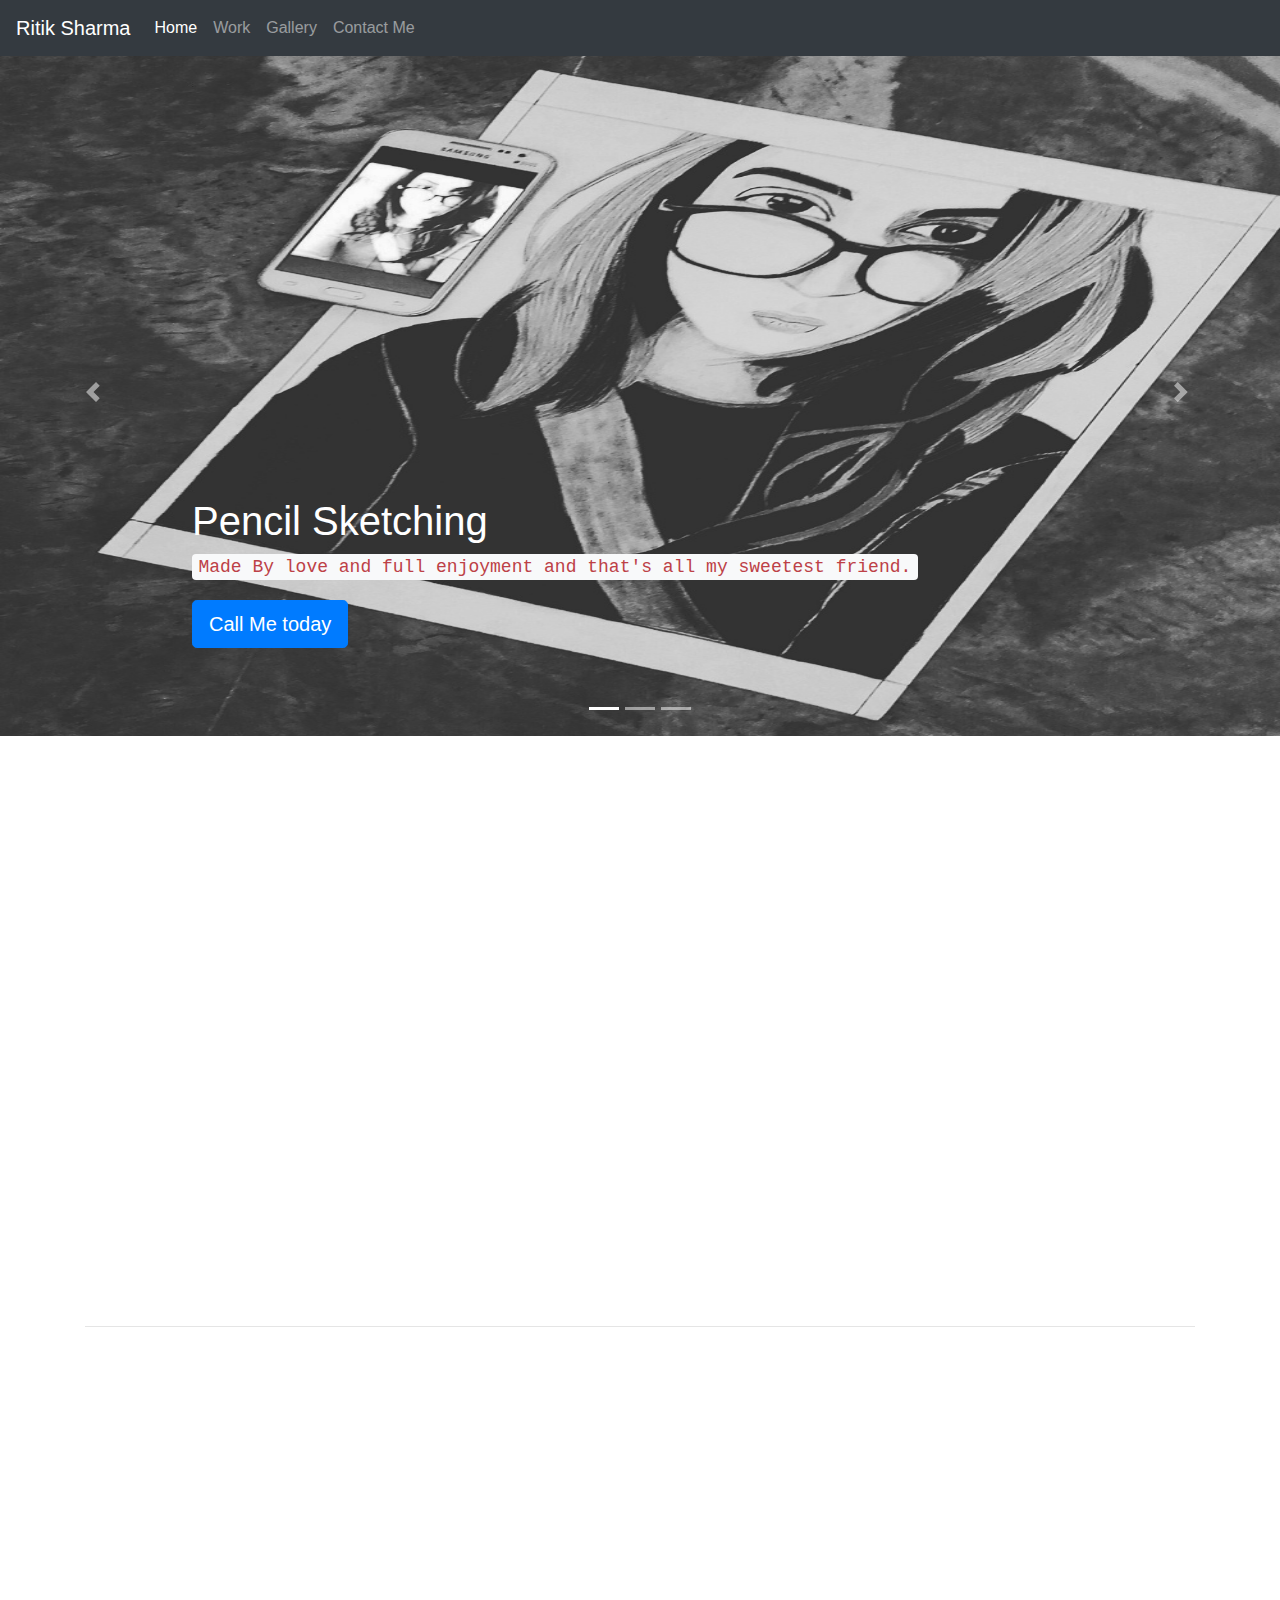
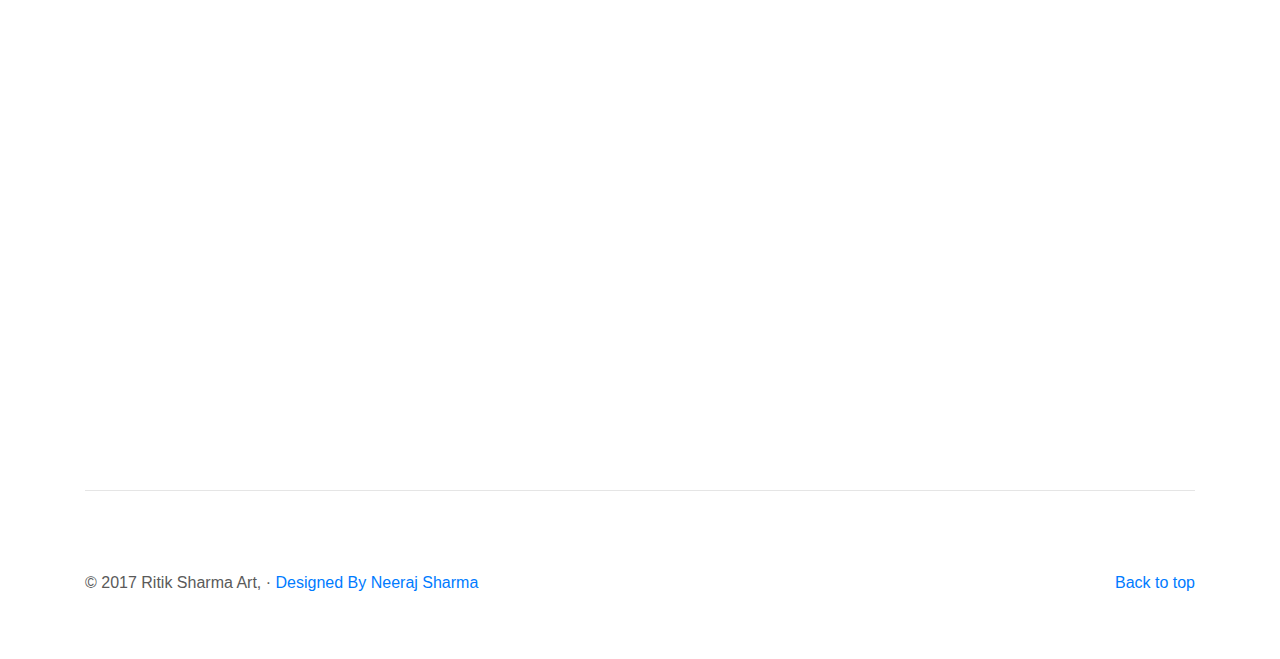
<file: index.html>
<!DOCTYPE html>
<html lang="en">
<head>
    <meta charset="UTF-8">
    <meta name="viewport" content="width=device-width, initial-scale=1.0">
    <meta http-equiv="X-UA-Compatible" content="ie=edge">
    <link rel="icon" href="assets/img/ritik/ritik.jpg">
    <!-- Bootstrap core CSS -->
    <link href="assets/css/bootstrap.min.css" rel="stylesheet">
    
        <!-- Custom styles for this template -->
        <link href="assets/css/carousel.css" rel="stylesheet">
        <link href="assets/css/aos.css" rel="stylesheet">
        <style>
            body {
                padding-top: 3rem;
                padding-bottom: 3rem;
                color: #5a5a5a;
            }
        </style>
    <title>Ritik Sharma</title>
</head>
<body>
    
        <nav class="navbar navbar-expand-md navbar-dark fixed-top bg-dark">
          <a class="navbar-brand" href="https://www.instagram.com/art_ritiksharma177/" target="_blank">Ritik Sharma</a>
          <button class="navbar-toggler" type="button" data-toggle="collapse" data-target="#navbarCollapse" aria-controls="navbarCollapse" aria-expanded="false" aria-label="Toggle navigation">
            <span class="navbar-toggler-icon"></span>
          </button>
          <div class="collapse navbar-collapse" id="navbarCollapse">
            <ul class="navbar-nav mr-auto">
              <li class="nav-item active">
                <a class="nav-link" href="index.html">Home <span class="sr-only">(current)</span></a>
              </li>
              <li class="nav-item">
                <a class="nav-link" href="work.html">Work</a>
              </li>
              <li class="nav-item">
                  <a class="nav-link" href="gallery.html">Gallery</a>
          </li>
          <li class="nav-item">
              <a class="nav-link" href="contact.html">Contact Me</a>
            </li>
            </ul>
          </div>
        </nav>
    
        <div id="myCarousel" class="carousel slide" data-ride="carousel">
          <ol class="carousel-indicators">
            <li data-target="#myCarousel" data-slide-to="0" class="active"></li>
            <li data-target="#myCarousel" data-slide-to="1"></li>
            <li data-target="#myCarousel" data-slide-to="2"></li>
          </ol>
          <div class="carousel-inner">
            <div class="carousel-item active">
              <img class="first-slide" src="assets/img/Pencil sketching/01.jpg" alt="First slide">
              <div class="container">
                <div class="carousel-caption d-none d-md-block text-left">
                  <h1>Pencil Sketching</h1>
                  <p><code>Made By love and full enjoyment and that's all my sweetest friend.</code></p>
                  <p><a class="btn btn-lg btn-primary" href="contact.html" role="button">Call Me today</a></p>
                </div>
              </div>
            </div>
            <div class="carousel-item">
              <img class="second-slide" src="assets/img/shoe art/01.jpg" alt="Second slide">
              <div class="container">
                <div class="carousel-caption d-none d-md-block">
                  <h1>Another day another work.</h1>
                  <p style="color:darkred"><code>Love, the Love of work which give me motivation and giving me main motive in my life to observe every fraction part of society.</code></p>
                  <p><a class="btn btn-lg btn-primary" href="work.html" role="button">With Love</a></p>
                </div>
              </div>
            </div>
            <div class="carousel-item">
              <img class="third-slide" src="assets/img/wall art/01.jpg" alt="Third slide">
              <div class="container">
                <div class="carousel-caption d-none d-md-block text-right">
                  <h1>One more for good measure.</h1>
                  <p><code>I don't take photograph I make it and Picture is a poem without words.</code></p>
                  <p><a class="btn btn-lg btn-primary" href="gallery.html" role="button">Browse gallery</a></p>
                </div>
              </div>
            </div>
          </div>
          <a class="carousel-control-prev" href="#myCarousel" role="button" data-slide="prev">
            <span class="carousel-control-prev-icon" aria-hidden="true"></span>
            <span class="sr-only">Previous</span>
          </a>
          <a class="carousel-control-next" href="#myCarousel" role="button" data-slide="next">
            <span class="carousel-control-next-icon" aria-hidden="true"></span>
            <span class="sr-only">Next</span>
          </a>
        </div>
    
    
        <!-- Marketing messaging and featurettes
        ================================================== -->
        <!-- Wrap the rest of the page in another container to center all the content. -->
    
        <div class="container marketing">
    
          <!-- Three columns of text below the carousel -->
          <div class="row" data-aos="fade-up" data-aos-delay="0" data-aos-once="true">
            <div class="col-lg-4">
              <a href="https://www.facebook.com/ritik.sharma.9440234" target="_blank"> <img class="rounded-circle" src="assets/img/ritik/ritik1.jpg" alt="Generic placeholder image" width="140" height="140"></a>
              <h2>Facebook</h2>
              <p>Hey Wanna do <code>friendship</code>, start with send me request on facebook,I'll be happy to spend some good time with you!</p>
              <p><a class="btn btn-secondary" href="https://www.facebook.com/ritik.sharma.9440234" target="_blank" role="button">View details &raquo;</a></p>
            </div><!-- /.col-lg-4 -->
            <div class="col-lg-4">
                <a href="https://www.instagram.com/art_ritiksharma177/" target="_blank"> <img class="rounded-circle" src="assets/img/ritik/ritik2.jpg" alt="Generic placeholder image" width="140" height="140"></a>
              <h2>Instagram</h2>
              <p>Yeah I'm big fan of Insta you can find me on that and also you can find my almonst every art on Insta whether it is Face painting or pencil sketch almost everything.</p>
              <p><a class="btn btn-secondary" href="https://www.instagram.com/art_ritiksharma177/" target="_blank" role="button">View details &raquo;</a></p>
            </div><!-- /.col-lg-4 -->
            <div class="col-lg-4">
                <a href="https://www.youtube.com/channel/UCXbLv6F_NGXwmE4bKhJ1j-g" target="_blank"> <img class="rounded-circle" src="assets/img/ritik/ritik3.jpg" alt="Generic placeholder image" width="140" height="140"></a>
              <h2>Youtube</h2>
              <p>Recently I started making some of my sketch video on youtube which help me a lot to describe my presence in the youtube community and also help me to elobrating myself. so if you want to know whats' going on with me I recommed you to subscribe my Channel in Youtube buddy <code>Happy Youtube</code></p>
              <p><a class="btn btn-secondary" href="https://www.youtube.com/channel/UCXbLv6F_NGXwmE4bKhJ1j-g" target="_blank" role="button">View details &raquo;</a></p>
            </div><!-- /.col-lg-4 -->
          </div><!-- /.row -->
    
    
          <!-- START THE FEATURETTES -->
    
          <hr class="featurette-divider">
    
          <div class="row featurette">
            <div class="col-md-7" data-aos="fade-up" data-aos-delay=".1" data-aos-once="true">
              <h2 class="featurette-heading">My Passion "Wall Art". <span class="text-muted">That's My life line.</span></h2>
              <p class="lead">I forget myself and become one with eternity. Become part of surrounding environment.</p>
            </div>
            <div class="col-md-5">
              <img class="featurette-image img-fluid mx-auto" src="assets/img/wall art/02.jpg" alt="Generic placeholder image" data-aos="fade-right" data-aos-delay=".8" data-aos-once="true">
            </div>
          </div>
    
          <hr class="featurette-divider">
    
          <div class="row featurette">
            <div class="col-md-7 order-md-2" data-aos="fade-up" data-aos-delay=".1" data-aos-once="true">
              <h2 class="featurette-heading">Oh yeah, it's that good. <span class="text-muted">See for yourself.</span></h2>
              <p class="lead">I wanted to start a revolution, using art to build the sort of society I myself envisioned.</p>
            </div>
            <div class="col-md-5 order-md-1">
              <img class="featurette-image img-fluid mx-auto" src="assets/img/Pencil sketching/02.jpg" alt="Generic placeholder image" data-aos="fade-left" data-aos-delay=".8" data-aos-once="true">
            </div>
          </div>
    
          <hr class="featurette-divider">
    
          <div class="row featurette">
            <div class="col-md-7" data-aos="fade-up" data-aos-delay=".1" data-aos-once="true">
              <h2 class="featurette-heading">And lastly, this one. <span class="text-muted">Checkmate.</span></h2>
              <p class="lead">I love painting so much that nothing else matters.</p>
            </div>
            <div class="col-md-5">
              <img class="featurette-image img-fluid mx-auto" src="assets/img/Face Paint/01.jpg" alt="Generic placeholder image" data-aos="fade-right" fade-aos-delay=".8" data-aos-once="true">
            </div>
          </div>
    
          <hr class="featurette-divider">
          
                <div class="row featurette">
                  <div class="col-md-7 order-md-2" data-aos="fade-up" data-aos-delay=".1" data-aos-once="true">
                    <h2 class="featurette-heading">Finally, <span class="text-muted">I'm in the news.</span></h2>
                    <p class="lead">Where I can see my art my talent and my life.</p>
                  </div>
                  <div class="col-md-5 order-md-1">
                    <img class="featurette-image img-fluid mx-auto" src="assets/img/news.jpg" alt="Generic placeholder image" data-aos="fade-left" data-aos-delay=".8" data-aos-once="true">
                  </div>
                </div>

          <hr class="featurette-divider">
    
          <!-- /END THE FEATURETTES -->
    
    
          <!-- FOOTER -->
          <footer>
            <p class="float-right"><a href="#">Back to top</a></p>
            <p>&copy; 2017 Ritik Sharma Art,  &middot; <a target="_blank" href="http://www.neerajsharma.tk">Designed By Neeraj Sharma</a></p>
          </footer>
    
        </div><!-- /.container -->
    
    
        <!-- Bootstrap core JavaScript
        ================================================== -->
        <script src="assets/js/jquery.min.js"></script>
        <script src="assets/js/bootstrap.min.js"></script>
        <!--Michalsnik AOS Js file-->
        <script src="assets/js/aos.js"></script>
        <script>   AOS.init({
            offset: 200,
            duration: 800,
            easing: 'ease-in-quad',
            delay: 100,
        }); </script>
      </body>
</html>
</file>
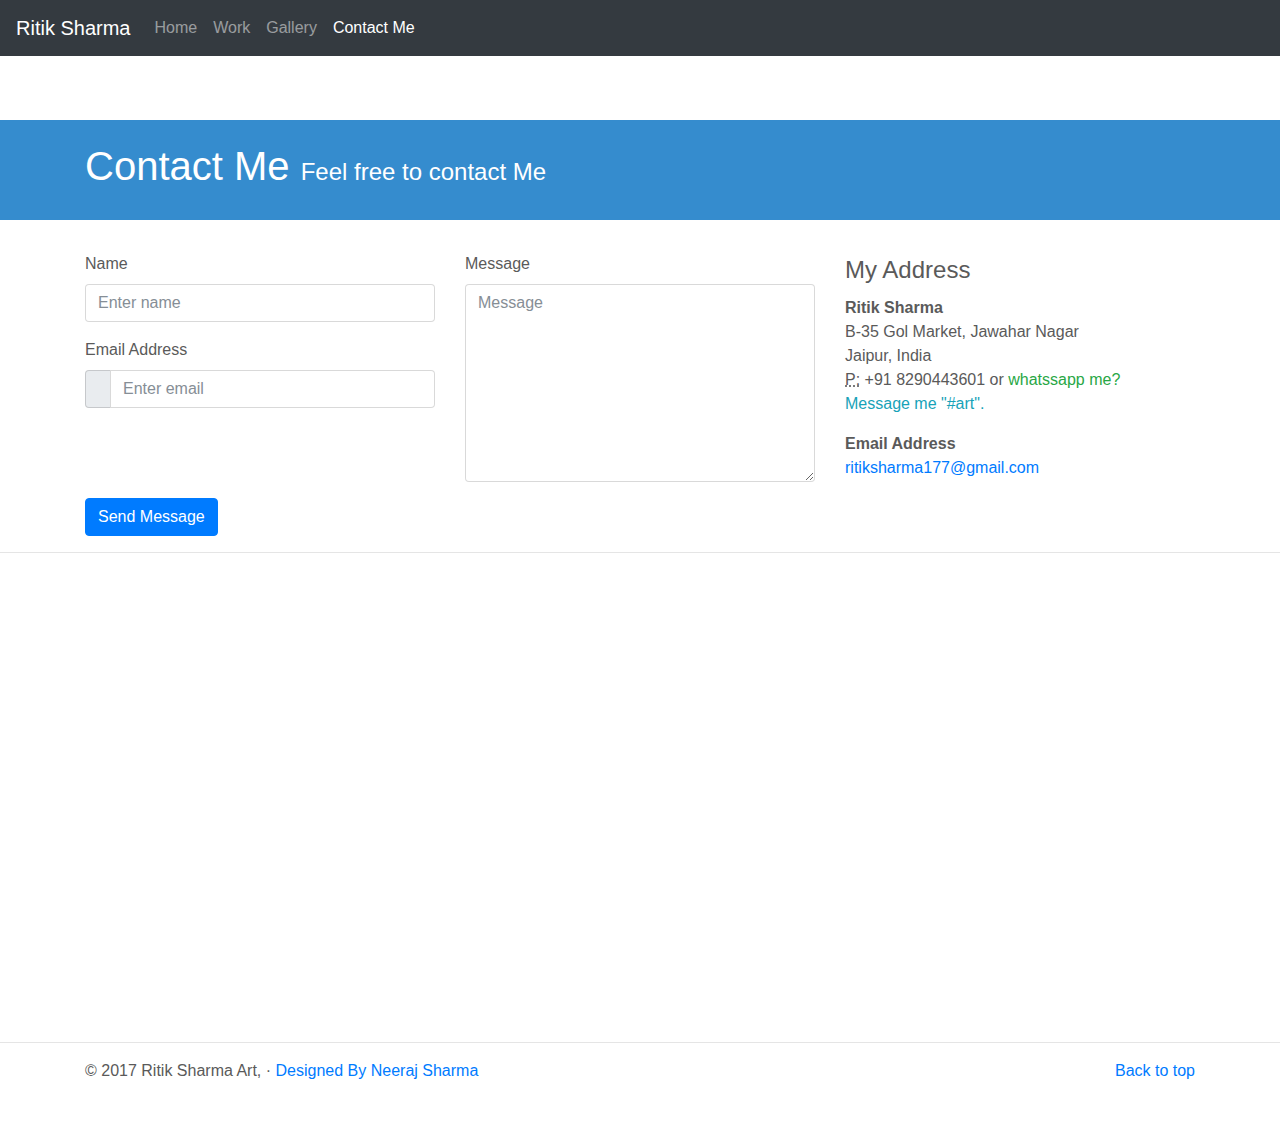
<file: contact.html>
<!DOCTYPE html>
<html lang="en">
<head>
    <meta charset="UTF-8">
    <meta name="viewport" content="width=device-width, initial-scale=1.0">
    <meta http-equiv="X-UA-Compatible" content="ie=edge">
    <link rel="icon" href="assets/img/ritik/ritik.jpg">
   <!-- Bootstrap core CSS -->
   <link href="assets/css/bootstrap.min.css" rel="stylesheet">
   <style>
        .jumbotron {
            background: #358CCE;
            color: #FFF;
            border-radius: 0px;
            }
            .jumbotron-sm { padding-top: 24px;
            padding-bottom: 24px; }
            .jumbotron small {
            color: #FFF;
            }
            .h1 small {
            font-size: 24px;
            }
            body {
                padding-top: 3rem;
                padding-bottom: 3rem;
                color: #5a5a5a;
            }
  
   </style>
   <title>Ritik Sharma</title>
</head>
<body>
        <nav class="navbar navbar-expand-md navbar-dark fixed-top bg-dark">
                <a class="navbar-brand" href="#">Ritik Sharma</a>
                <button class="navbar-toggler" type="button" data-toggle="collapse" data-target="#navbarCollapse" aria-controls="navbarCollapse" aria-expanded="false" aria-label="Toggle navigation">
                  <span class="navbar-toggler-icon"></span>
                </button>
                <div class="collapse navbar-collapse" id="navbarCollapse">
                  <ul class="navbar-nav mr-auto">
                    <li class="nav-item">
                      <a class="nav-link" href="index.html">Home <span class="sr-only">(current)</span></a>
                    </li>
                    <li class="nav-item">
                      <a class="nav-link" href="work.html">Work</a>
                    </li>
                    <li class="nav-item">
                            <a class="nav-link" href="gallery.html">Gallery</a>
                    </li>
                    
                    <li class="nav-item active">
                            <a class="nav-link" href="contact.html">Contact Me</a>
                          </li>
                  </ul>
                </div>
              </nav>

<!-- Contact Page Body -->
<br><br><br>
<div class="jumbotron jumbotron-sm">
        <div class="container">
            <div class="row">
                <div class="col-sm-12 col-lg-12">
                    <h1 class="h1">
                        Contact Me <small>Feel free to contact Me</small></h1>
                </div>
            </div>
        </div>
    </div>
    <div class="container">
        <div class="row">
            <div class="col-md-8">
                <div class="well well-sm">
                    <form action="https://formspree.io/ritiksharma177@gmail.com" method="POST">
                    <div class="row">
                        <div class="col-md-6">
                            <div class="form-group">
                                <label for="name">
                                    Name</label>
                                <input type="text" name="name" class="form-control" id="name" placeholder="Enter name" required="required" />
                            </div>
                            <div class="form-group">
                                <label for="email" name="_replyto">
                                    Email Address</label>
                                <div class="input-group">
                                    <span class="input-group-addon"><span class="glyphicon glyphicon-envelope"></span>
                                    </span>
                                    <input type="email" class="form-control" id="email" placeholder="Enter email" required="required" /></div>
                            </div>
                            
                        </div>
                        <div class="col-md-6">
                            <div class="form-group">
                                <label for="name">
                                    Message</label>
                                <textarea name="message" id="message" class="form-control" rows="9" cols="25" required="required"
                                    placeholder="Message"></textarea>
                            </div>
                        </div>
                        <div class="col-md-12">
                            <button type="submit" value="Send"class="btn btn-primary pull-right" id="btnContactUs">
                                Send Message</button>
                        </div>
                    </div>
                    </form>
                </div>
            </div>
            <div class="col-md-4">
                <form>
                <legend><span class="glyphicon glyphicon-globe"></span> My Address</legend>
                <address>
                    <strong>Ritik Sharma</strong><br>
                    B-35 Gol Market, Jawahar Nagar<br>
                    Jaipur, India<br>
                    <abbr title="Phone">
                        P:</abbr>
                    +91 8290443601 or <span class="text-success">whatssapp me?</span>
                    <blockquote class="text-info">Message me "#art".</blockquote>
                </address>
                <address>
                    <strong>Email Address</strong><br>
                    <a href="mailto:ritiksharma177@gmail.com">ritiksharma177@gmail.com</a>
                </address>
                </form>
            </div>
        </div>
    </div>
    <hr>
    
    <div id="map">
            <iframe src="https://www.google.com/maps/embed?pb=!1m18!1m12!1m3!1d3558.207380807417!2d75.83341141463572!3d26.896912783134376!2m3!1f0!2f0!3f0!3m2!1i1024!2i768!4f13.1!3m3!1m2!1s0x396db6ebd3557f59%3A0x5ab529b7767e1bda!2s35%2C+Jawahar+Nagar+Rd%2C+Jawahar+Nagar%2C+Jaipur%2C+Rajasthan+302004!5e0!3m2!1sen!2sin!4v1507125480636" width="100%" height="450" frameborder="0" style="border:0" allowfullscreen></iframe>
    </div>
    <hr>
  <!-- FOOTER -->          
  <div class="container">
        <footer>
                <p class="float-right"><a href="#">Back to top</a></p>
                <p>&copy; 2017 Ritik Sharma Art,  &middot; <a target="_blank" href="http://www.neerajsharma.tk">Designed By Neeraj Sharma</a></p>
        </footer>
   </div>

  <!-- Bootstrap core JavaScript
        ================================================== -->
        <!-- Placed at the end of the document so the pages load faster -->
   <script src="assets/js/jquery.min.js"></script>
   <script src="assets/js/bootstrap.min.js"></script>  
   
</body>
</html>
</file>
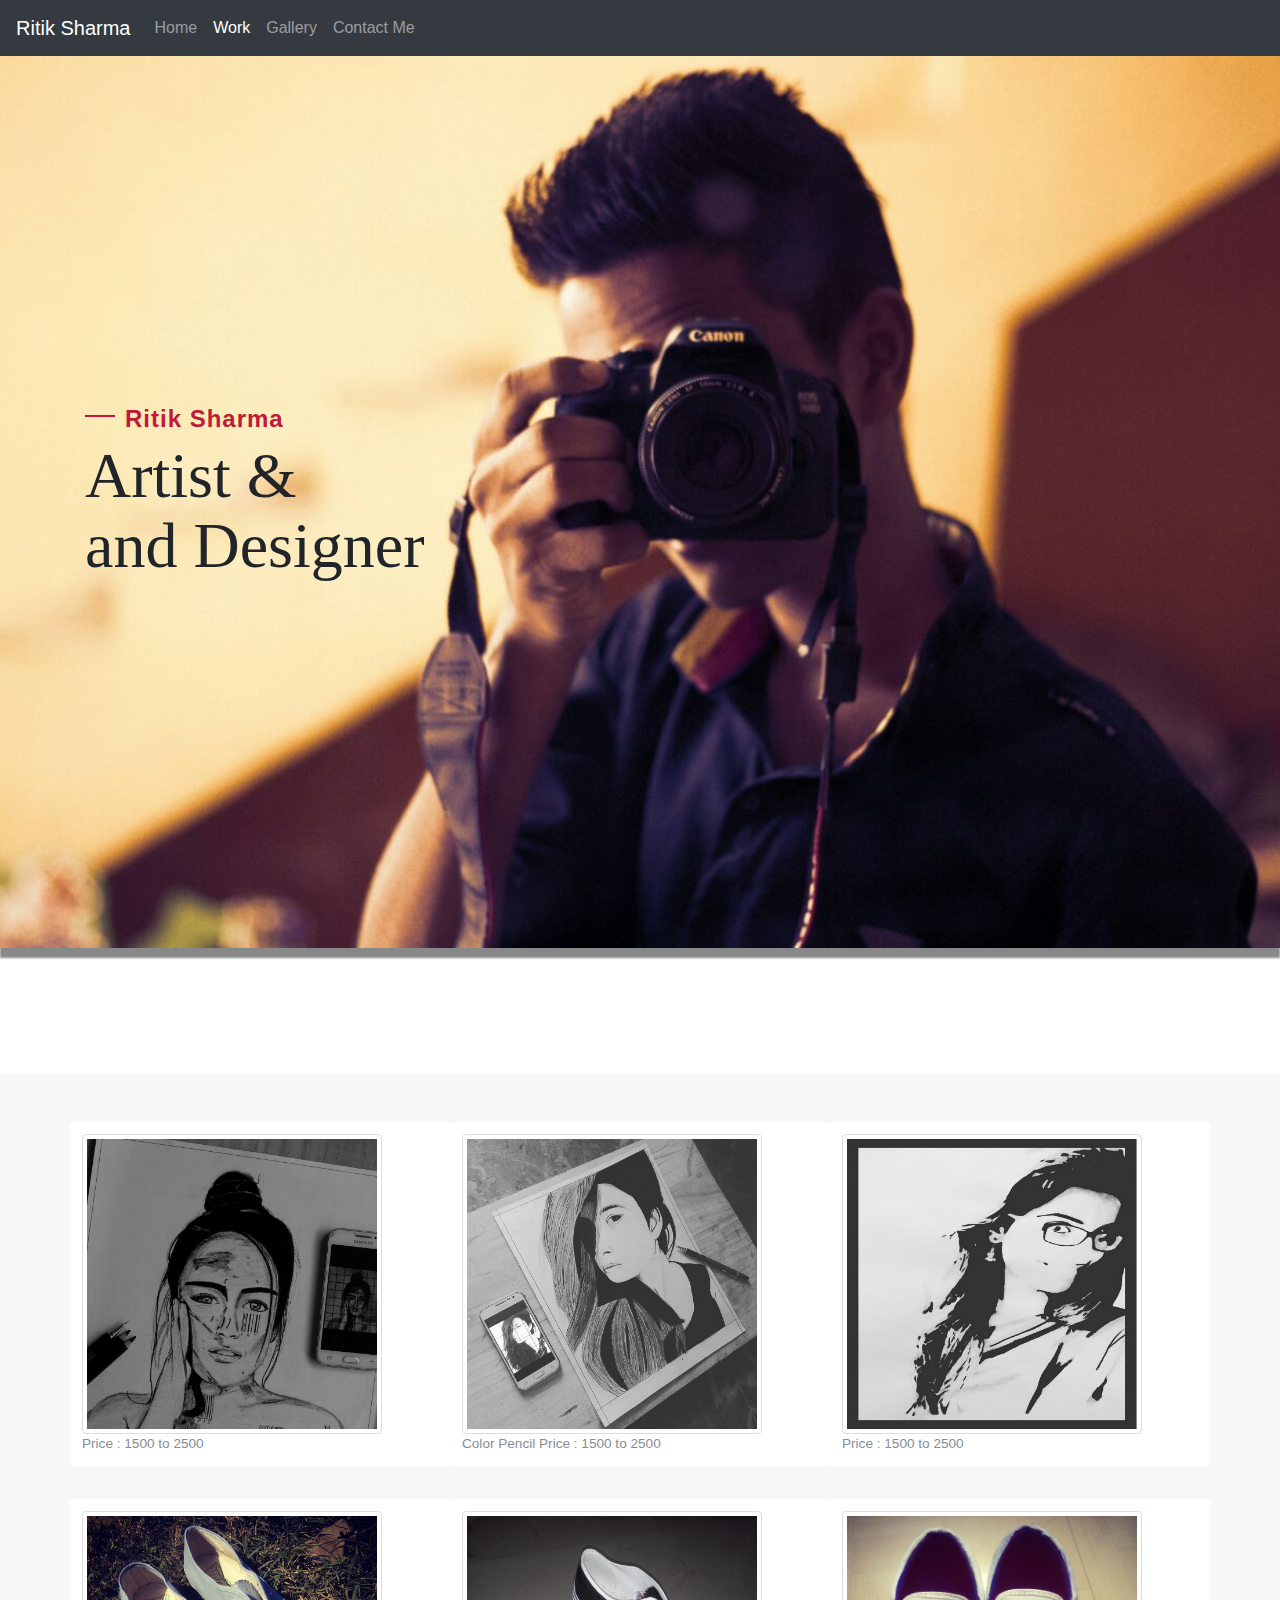
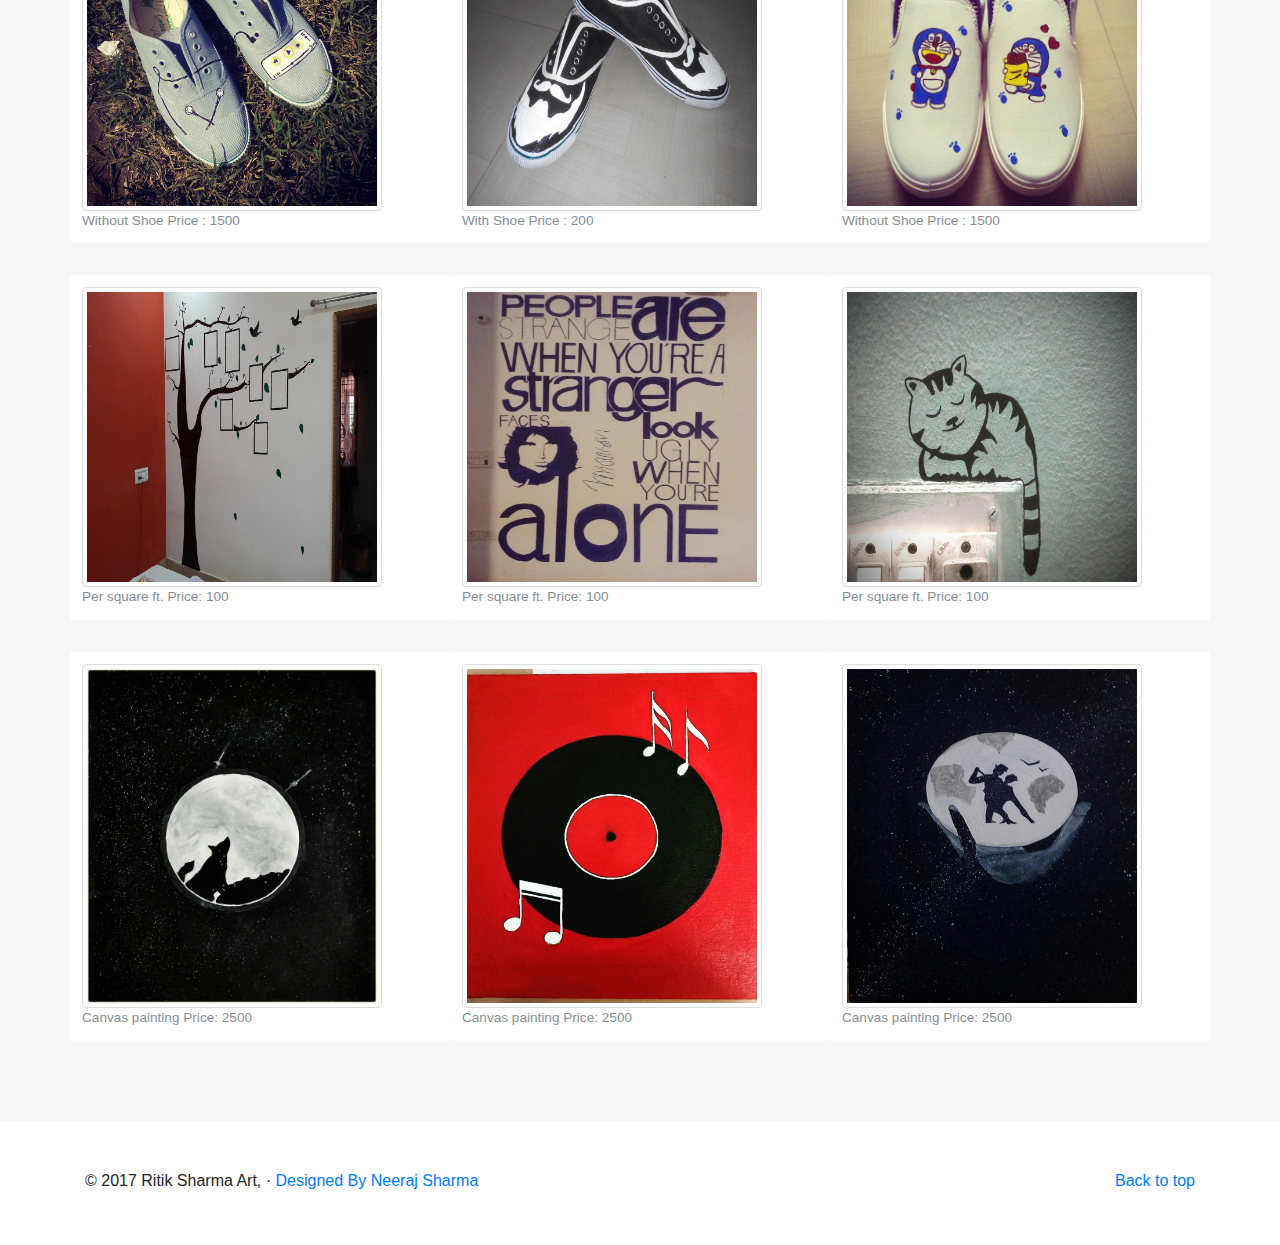
<file: work.html>
<!DOCTYPE html>
<html lang="en">
<head>
    <meta charset="UTF-8">
    <meta name="viewport" content="width=device-width, initial-scale=1.0">
    <meta http-equiv="X-UA-Compatible" content="ie=edge">
    <link rel="icon" href="assets/img/ritik/ritik.jpg">
     <!-- Bootstrap core CSS -->
     <link href="assets/css/bootstrap.min.css" rel="stylesheet">
   
      <!-- Custom styles for this template -->
    <link rel="stylesheet" href="assets/css/album.css">
    <link rel="stylesheet" href="assets/css/lightbox.css">
    <link href="assets/css/aos.css" rel="stylesheet">
    <title>Ritik Sharma</title>
</head>
<body>

    <nav class="navbar navbar-expand-md navbar-dark fixed-top bg-dark">
        <a class="navbar-brand" href="https://www.instagram.com/art_ritiksharma177/" target="_blank">Ritik Sharma</a>
        <button class="navbar-toggler" type="button" data-toggle="collapse" data-target="#navbarCollapse" aria-controls="navbarCollapse" aria-expanded="false" aria-label="Toggle navigation">
          <span class="navbar-toggler-icon"></span>
        </button>
        <div class="collapse navbar-collapse" id="navbarCollapse">
          <ul class="navbar-nav mr-auto">
            <li class="nav-item">
              <a class="nav-link" href="index.html">Home <span class="sr-only">(current)</span></a>
            </li>
            <li class="nav-item active">
              <a class="nav-link" href="work.html">Work</a>
            </li>
            <li class="nav-item">
                <a class="nav-link" href="gallery.html">Gallery</a>
        </li>
        <li class="nav-item">
            <a class="nav-link" href="contact.html">Contact Me</a>
          </li>
          </ul>
        </div>
      </nav>
              <br><br>


   <!-- cover -->
    <div class="section" id="home" data-stellar-background-ratio="0.5">
        <div class="container">
            <div class="disply-table">
                <div class="table-cell" data-aos="fade-up" data-aos-delay="0">
                    <h4>Ritik Sharma</h4>
                    <h1>Artist &<br /> and Designer</h1> </div>
            </div>
        </div>
    </div>
    <!-- ./cover -->
    <br><br>
  <h1 align="center" style="font-family:ar cena;" data-aos="fade-up" data-aos-delay="0" data-aos-once="true">Work from heart to mind.</h1>
      <div class="album text-muted">
        <div class="container">
  
          <div class="row">
            <div class="card">
              <!-- Pencil Art -->
              <a href="assets/img/Pencil sketching/03.jpg" style="z-index:10;" data-lightbox="gallary" data-title="Pencil Sketching = Price : 1500 to 2500" ><img  src="assets/img/Pencil sketching/03.jpg" width="300px" height="300px" class="img-thumbnail" alt="Pencil sketching"></a>
              <p class="card-text ">Price : 1500 to  2500</p>
            </div>
            <div class="card">
                <a href="assets/img/Pencil sketching/04.jpg" data-lightbox="gallary" data-title="Pencil Sketching = Price : 1500 to 2500"><img src="assets/img/Pencil sketching/04.jpg" width="300px" height="300px" class="img-thumbnail" alt="Pencil sketching"></a>
                
              <p class="card-text">Color Pencil Price : 1500 to  2500</p>
            </div>
            <div class="card">
               <a href="assets/img/Pencil sketching/05.jpg" data-lightbox="gallary" data-title="Pencil Sketching = Price : 1500 to 2500"> <img  src="assets/img/Pencil sketching/05.jpg" width="300px" height="300px" class="img-thumbnail" alt="Pencil sketching"></a>
              <p class="card-text">Price : 1500 to  2500</p>
            </div>
    
            <!-- Shoe Art -->
            <div class="card">
                <a href="assets/img/shoe art/02.jpg" data-lightbox="gallary" data-title="Shoe Art(without shoe) = Price : 1500 and above"><img  src="assets/img/shoe art/02.jpg" width="300px" height="300px" alt="Shoe Art"  class="img-thumbnail"></a>
              <p class="card-text">Without Shoe Price : 1500</p>
            </div>
            <div class="card">
                <a href="assets/img/shoe art/03.jpg" data-lightbox="gallary" data-title="Shoe Art(with shoe) = Price : 2000 and above"><img src="assets/img/shoe art/03.jpg"  width="300px" height="300px" alt="Shoe Art" class="img-thumbnail"></a>
              <p class="card-text">With Shoe Price : 200</p>
            </div>
            <div class="card">
             <a href="assets/img/shoe art/04.jpg" data-lightbox="gallary" data-title="Shoe Art(with shoe) = Price : 2000 and above"><img src="assets/img/shoe art/04.jpg"  width="300px" height="350px" alt="Shoe Art" class="img-thumbnail"></a>
              <p class="card-text">Without Shoe Price : 1500</p>
            </div>
  
            <!-- Wall Art -->
            <div class="card">
              <a href="assets/img/wall art/03.jpg"  data-lightbox="gallary" data-title="Wall Art = Per square ft. Price: 100 and above"><img src="assets/img/wall art/03.jpg" width="300px" height="300px" class="img-thumbnail" alt="wall art"></a>
              <p class="card-text">Per square ft. Price: 100</p>
            </div>
            <div class="card">
              <a href="assets/img/wall art/04.jpg"  data-lightbox="gallary" data-title="Wall Art = Per square ft. Price: 100 and above"><img src="assets/img/wall art/04.jpg" width="300px" height="300px" class="img-thumbnail" alt="wall art"></a>
              <p class="card-text">Per square ft. Price: 100</p>
            </div>
            <div class="card">
             <a href="assets/img/wall art/05.jpg" data-lightbox="gallary" data-title="Wall Art = Per square ft. Price: 100 and above"> <img src="assets/img/wall art/05.jpg" width="300px" height="300px" class="img-thumbnail" alt="wall art"></a>
              <p class="card-text">Per square ft. Price: 100</p>
            </div>

              <!-- Canvas Painting -->
            <div class="card">
               <a href="assets/img/Canvas painting/01.jpg"  data-lightbox="gallary" data-title="Canvas painting = Price: 2500 and above"> <img src="assets/img/Canvas painting/01.jpg" width="300px" height="300px" class="img-thumbnail" alt="Canvas painting"></a>
                <p class="card-text">Canvas painting Price: 2500</p>
              </div>
              <div class="card">
                <a href="assets/img/Canvas painting/02.jpg"  data-lightbox="gallary" data-title="Canvas painting = Price: 2500 and above"><img src="assets/img/Canvas painting/02.jpg" width="300px" height="300px" class="img-thumbnail" alt="Canvas painting"></a>
                <p class="card-text">Canvas painting Price: 2500</p>
              </div>
              <div class="card">
                <a href="assets/img/Canvas painting/03.jpg"  data-lightbox="gallary" data-title="Canvas painting = Price: 2500 and above"><img src="assets/img/Canvas painting/03.jpg" width="300px" height="300px" class="img-thumbnail" alt="Canvas pai"></a>
                <p class="card-text">Canvas painting Price: 2500</p>
              </div>
          </div>
  
        </div>
      </div> 


    <!-- FOOTER -->          
    <div class="container">
    <footer>
            <p class="float-right"><a href="#">Back to top</a></p>
            <p>&copy; 2017 Ritik Sharma Art,  &middot; <a target="_blank" href="http://www.neerajsharma.tk">Designed By Neeraj Sharma</a></p>
    </footer>
    </div>


    <!-- Bootstrap core JavaScript
        ================================================== -->
<script src="assets/js/jquery.min.js"></script>
<script src="assets/js/jquery-3.2.1.min.js"></script>
<script src="assets/js/bootstrap.min.js"></script>     
<script src="assets/js/lightbox.js"></script>
<!--Michalsnik AOS Js file-->
<script src="assets/js/aos.js"></script>
<script>   AOS.init({
    offset: 200,
    duration: 800,
    easing: 'ease-in-quad',
    delay: 100,
}); </script>

</body>
</html>
</file>
<file: assets/css/carousel.css>
/* GLOBAL STYLES
-------------------------------------------------- */
/* Padding below the footer and lighter body text */

body {
    padding-top: 3rem;
    padding-bottom: 3rem;
    color: #5a5a5a;
  }
  
  
  /* CUSTOMIZE THE CAROUSEL
  -------------------------------------------------- */
  
  /* Carousel base class */
  .carousel {
    margin-bottom: 4rem;
  }
  /* Since positioning the image, we need to help out the caption */
  .carousel-caption {
    z-index: 10;
    bottom: 3rem;
  }
  
  /* Declare heights because of positioning of img element */
  .carousel-item {
    height: 43rem;
    background-color: #777;
  }
  .carousel-item > img {
    position: absolute;
    top: 0;
    left: 0;
    min-width: 100%;
    height: 43rem;
  }
  
  
  /* MARKETING CONTENT
  -------------------------------------------------- */
  
  /* Center align the text within the three columns below the carousel */
  .marketing .col-lg-4 {
    margin-bottom: 1.5rem;
    text-align: center;
  }
  .marketing h2 {
    font-weight: normal;
  }
  .marketing .col-lg-4 p {
    margin-right: .75rem;
    margin-left: .75rem;
  }
  
  
  /* Featurettes
  ------------------------- */
  
  .featurette-divider {
    margin: 5rem 0; /* Space out the Bootstrap <hr> more */
  }
  
  /* Thin out the marketing headings */
  .featurette-heading {
    font-weight: 300;
    line-height: 1;
    letter-spacing: -.05rem;
  }
  
  
  /* RESPONSIVE CSS
  -------------------------------------------------- */
  
  @media (min-width: 40em) {
    /* Bump up size of carousel content */
    .carousel-caption p {
      margin-bottom: 1.25rem;
      font-size: 1.25rem;
      line-height: 1.4;
    }
  
    .featurette-heading {
      font-size: 50px;
    }
  }
  
  @media (min-width: 62em) {
    .featurette-heading {
      margin-top: 7rem;
    }
  }
</file>
<file: assets/css/album.css>
body {
    min-height: 75rem; /* Can be removed; just added for demo purposes */
  }

/* cover section
==================================================*/

  #home {
    background: url(../img/ritik/ritik5.jpg);
    background-size: cover;
    background-position: center center;
    height: 100vh;
    box-shadow: 0px  10px 2px #888888;
}

.table-cell {
    display: table-cell;
    vertical-align: middle;
}

.disply-table {
    display: table;
    height: 100vh;
}
  

/* typography
==================================================*/
@media screen and (min-width: 480px){
  h1 {
    font-family: 'Playfair Display', serif;
    font-size: 4em;
    line-height: 4empx;
  }
}

h1{
  font-family: 'Playfair Display', serif;
}

h4 {
  font-family: 'Lato', sans-serif;
  text-transform: capitalize;
  letter-spacing: 1px;
  position: relative;
  color: #C11937;
  margin-left: 40px;
  font-weight: 700;
}

h4:before {
  position: absolute;
  width: 30px;
  left: -40px;
  content: "";
  display: block;
  height: 2px;
  background: #C11937;
  top: 9px;
}
@media screen and (max-width: 479){
  h4{
    letter-spacing: 2px;
    font-weight: 300;
  }
}

  .album {
    padding-top: 3rem;
    padding-bottom: 3rem;
    background-color: #f7f7f7;
  }

 
  
  .card {
    float: left;
    width: 33.333%;
    padding: .75rem;
    margin-bottom: 2rem;
    border: 0;
  }
  
  .card > img {
    margin-bottom: .75rem;
  }
  
  .card-text {
    font-size: 85%;
  }
  
  footer {
    padding-top: 3rem;
    padding-bottom: 3rem;
  }
  
  footer p {
    margin-bottom: .25rem;
  }
</file>
